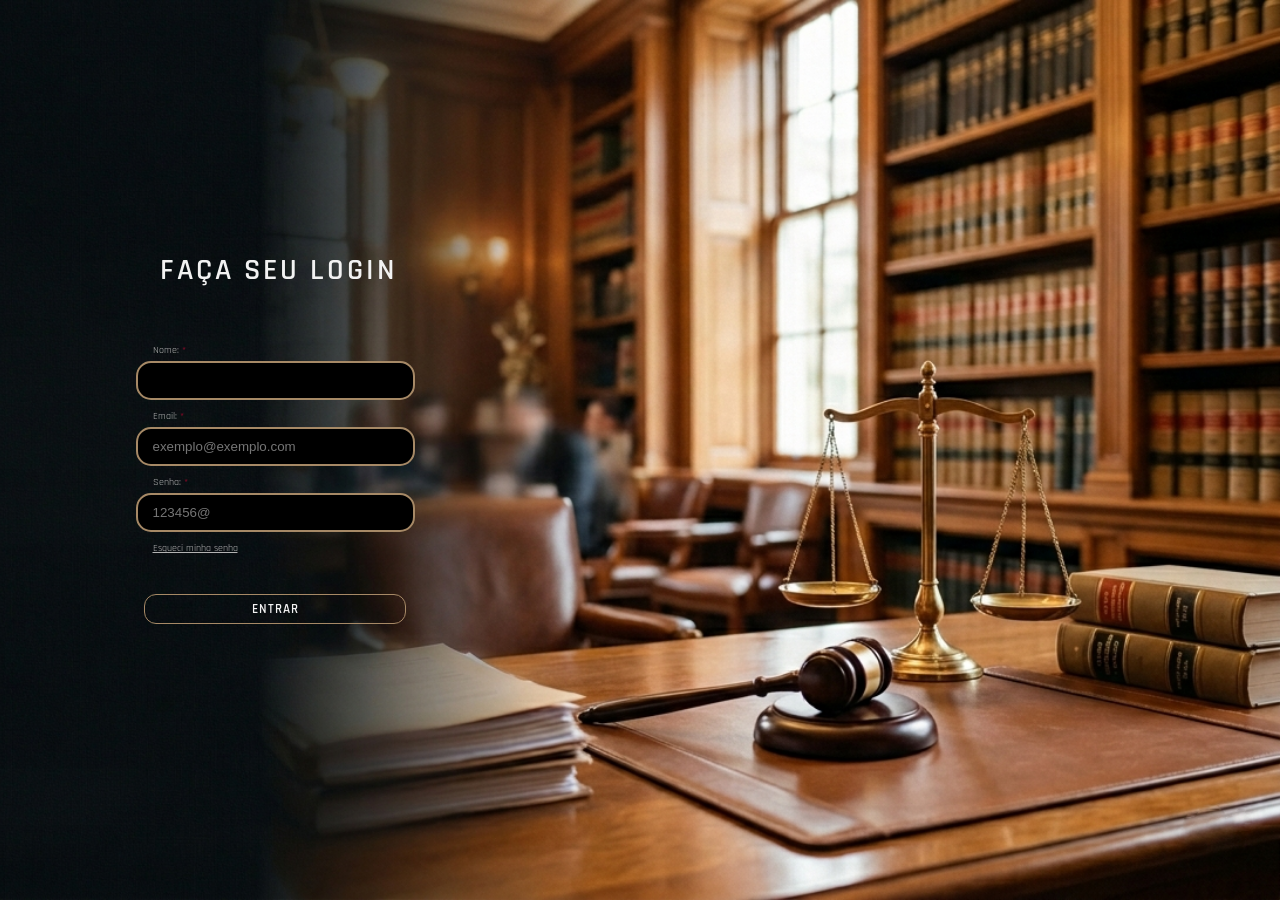
<file: html/index.html>
<!doctype html>
<html lang="pt-br">
  <head>
    <link rel="preconnect" href="https://fonts.googleapis.com" />
    <link rel="preconnect" href="https://fonts.gstatic.com" crossorigin />
    <link
      href="https://fonts.googleapis.com/css2?family=Michroma&display=swap"
      rel="stylesheet"
    />
    <meta charset="UTF-8" />
    <meta name="viewport" content="width=device-width, initial-scale=1.0" />
    <title>LESI Consultas</title>
    <link rel="stylesheet" href="../css/style.css" />

    <link rel="icon" type="image/png+xml" href="../img/fav-icon.png" />
  </head>

  <body>
    <form method="post" action="#">
      <h1>Faça seu login</h1>
      <div class="box-input">
        <p>Nome: <span class="required-field">*</span></p>
        <input type="text" name="inputs" maxlength="10" minlength="4" />

        <p>Email: <span class="required-field">*</span></p>
        <input type="email" name="inputs" placeholder="exemplo@exemplo.com" />

        <p>Senha: <span class="required-field">*</span></p>
        <input
          type="password"
          name="inputs"
          placeholder="123456@"
          minlength="8"
          maxlength="8"
        />

        <p
          class="links"
          onclick="window.location.href = 'forgot_password.html'"
        >
          Esqueci minha senha
        </p>

        <button class="btn-login">Entrar</button>
      </div>
    </form>
  </body>
</html>
</file>
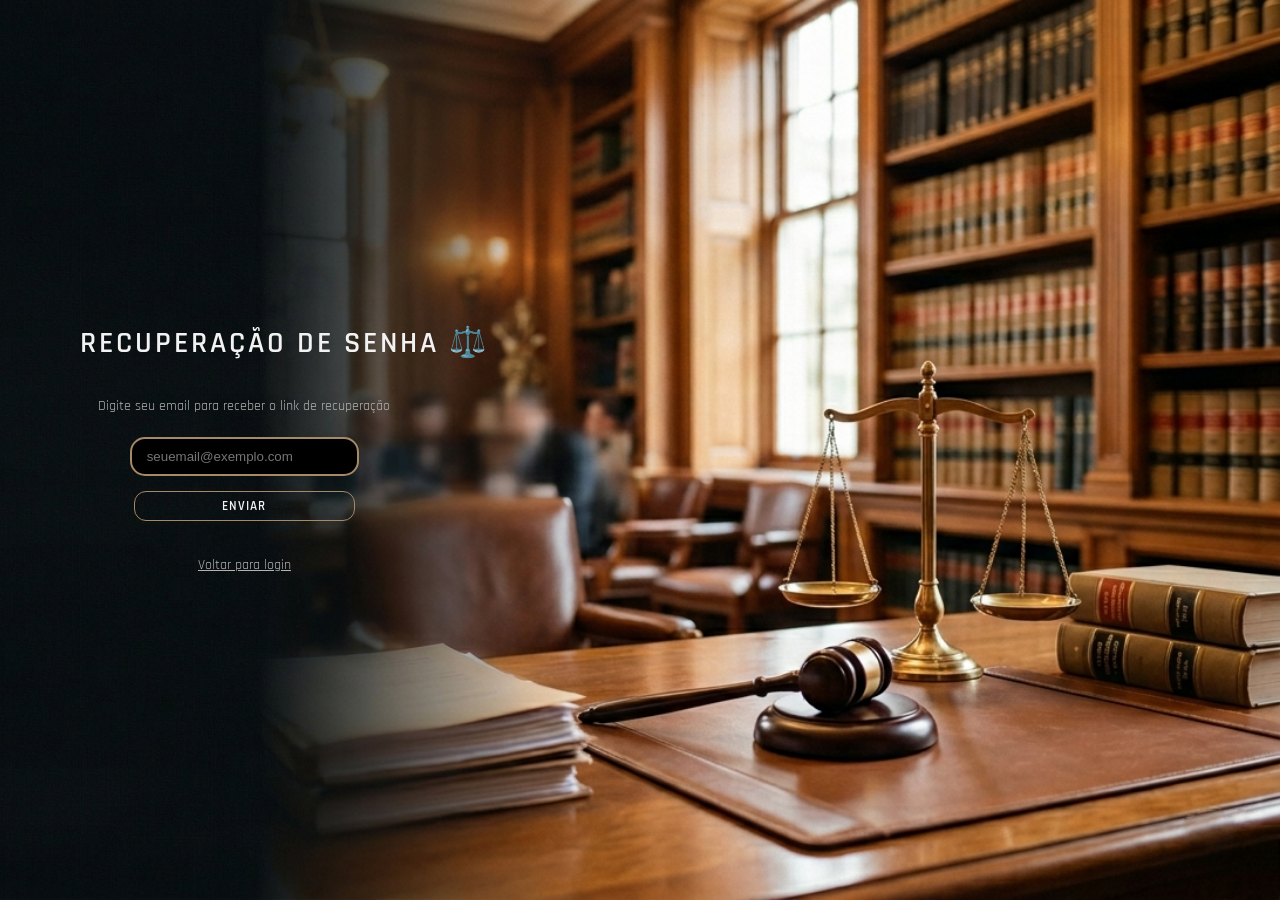
<file: html/forgot_password.html>
<!doctype html>
<html lang="pt-br">
  <head>
    <meta charset="UTF-8" />
    <meta name="viewport" content="width=device-width, initial-scale=1.0" />
    <title>LESI Consultas</title>
    <link rel="stylesheet" href="../css/style.css" />

    <link rel="icon" type="image/png+xml" href="../img/fav-icon.png" />
  </head>

  <body>
    <div class="container-recover">
      <h1>Recuperação de Senha ⚖️</h1>

      <p>Digite seu email para receber o link de recuperação</p>

      <input
        class="input-senha"
        type="email"
        id="emailRecover"
        placeholder="seuemail@exemplo.com"
      />

      <button onclick="sendRecovery()">Enviar</button>

      <p class="links" onclick="goBack()">Voltar para login</p>
    </div>

    <script src="../js/script_forgot_pass.js"></script>
  </body>
</html>
</file>
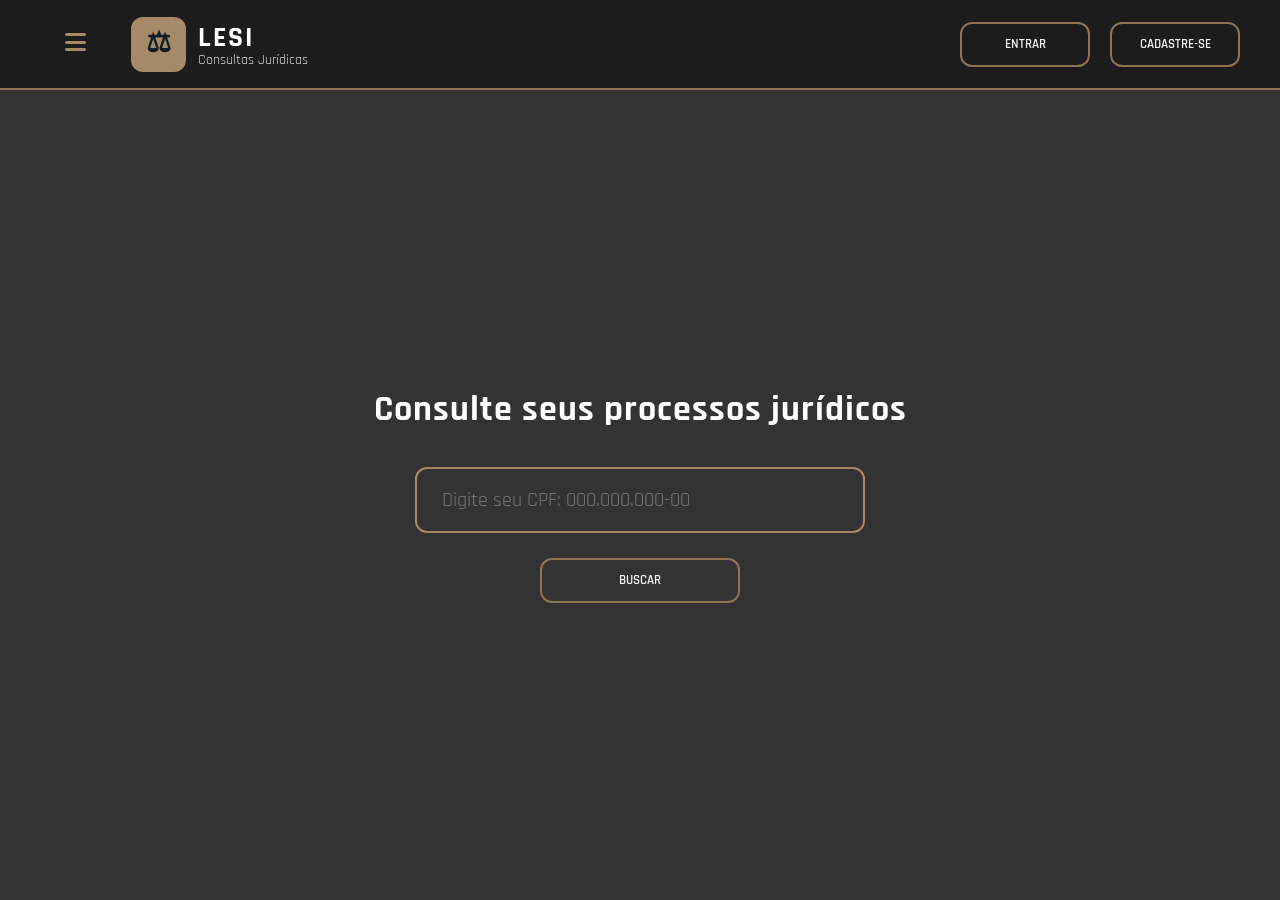
<file: html/main.html>
<!doctype html>
<html lang="pt-br">
  <head>
    <meta charset="UTF-8" />
    <meta name="viewport" content="width=device-width, initial-scale=1.0" />
    <link rel="stylesheet" href="../css/style_main.css" />
    <link
      rel="stylesheet"
      href="https://cdnjs.cloudflare.com/ajax/libs/font-awesome/6.5.1/css/all.min.css"
    />
    <title>LESI Consultas</title>
    <link rel="icon" type="image/png+xml" href="../img/fav-icon.png" />
  </head>

  <body>
    <div class="wrapper">
      <header>
        <div class="header-left">
          <button id="menu-toggle" onclick="toggleSidebar()">
            <i class="fa-solid fa-bars"></i>
          </button>

          <div class="logo">
            <div class="logo-icon">⚖</div>
            <div class="logo-info">
              <div class="logo-text">LESI</div>
              <div class="logo-sub">Consultas Jurídicas</div>
            </div>
          </div>
        </div>

        <div class="list-header">
          <a href="index.html" target="_blank"
            ><button class="btn-nav">Entrar</button></a
          >
          <a href="index.html" target="_blank"
            ><button class="btn-nav">Cadastre-se</button></a
          >
        </div>
      </header>

      <div class="content-container">
        <aside class="sidebar" id="sidebar">
          <h2>Menu</h2>
          <a href="#"><i class="fa-solid fa-house"></i> Início</a>
          <a href="#"><i class="fa-solid fa-magnifying-glass"></i> Pesquisa</a>
          <a href="#"><i class="fa-solid fa-briefcase"></i> Meus Casos</a>
          <a href="#"><i class="fa-solid fa-circle-question"></i> Ajuda</a>
        </aside>

        <main>
          <div class="search">
            <h1>Consulte seus processos jurídicos</h1>
            <input
              type="text"
              id="cpf"
              maxlength="14"
              placeholder="Digite seu CPF: 000.000.000-00"
              oninput="mascaraCPF(this)"
              class="my-input"
            />
            <button class="btn-buscar">Buscar</button>
          </div>
        </main>
      </div>
    </div>

    <script>
      // Função para mostrar/esconder a sidebar
      function toggleSidebar() {
        const sidebar = document.getElementById("sidebar");
        sidebar.classList.toggle("active");
      }

      function mascaraCPF(input) {
        let value = input.value;
        value = value.replace(/\D/g, "");
        value = value.replace(/(\d{3})(\d)/, "$1.$2");
        value = value.replace(/(\d{3})(\d)/, "$1.$2");
        value = value.replace(/(\d{3})(\d{1,2})$/, "$1-$2");
        input.value = value;
      }
    </script>
  </body>
</html>
</file>
<file: css/style.css>
@import url("https://fonts.googleapis.com/css2?family=Rajdhani:wght@400;600&display=swap");

/* body */
body {
  font-family: "Rajdhani", sans-serif;
  font-weight: 400;
  font-style: normal;
  margin: 0;
  padding: 0;
  width: 100%;
  height: 100vh;
  display: flex;
  justify-content: none;
  align-items: center;
  background-color: #000000;
  background-image: url("../img/img_background.png");
  background-position: right center;
  background-repeat: no-repeat;
  background-size: cover;
}

/* form */

form {
  margin-left: 80px;
}

/* h1 */

h1 {
  font-family: "Rajdhani", sans-serif;
  font-weight: 600;
  text-transform: uppercase;
  letter-spacing: 3px;
  color: #f2f2f2;
  margin-left: 80px;
  font-size: 30px;
}

/* todo o box-input */

.box-input {
  min-height: 300px;
  width: 350px;
  flex-direction: column;
  display: flex;
  justify-content: center;
  align-items: center;
  padding: 20px;
  position: relative;
  margin: 20px 0;
}

/* input */

.box-input input {
  width: 70%;
  padding: 10px 15px;
  border-radius: 15px;
  background-color: #000000;
  color: #f2f2f2;
  outline: none;
  transition: all 0.3s ease-in-out;
  border: 2px solid #a68966;
  box-shadow: 0 0 0px transparent;
}

.box-input input:focus {
  border-color: #d80835;
  box-shadow: 0 0 15px #d80835;
}

/* asterisco */

.required-field {
  color: #d80835;
}

/* paragrafo */

.box-input p {
  color: #b3b3b3;
  text-align: left;
  font-size: 10px;
  width: 70%;
  margin: 10px 0 5px 0;
}

/* botao */

.box-input button {
  border-radius: 12px;
  border: 1.5px solid #a68966;
  height: 30px;
  width: 75%;
  font-family: "Rajdhani", sans-serif;
  font-weight: 600;
  letter-spacing: 2px;
  text-transform: uppercase;
  letter-spacing: 1px;
  background-color: transparent;
  color: #f2f2f2;
  margin-top: 35px;
  cursor: pointer;
  transition: all 0.4s ease;
  position: relative;
  overflow: hidden;
}

.box-input button:hover {
  background-color: #d80835;
  border-color: #d80835;
  color: #ffffff;
  box-shadow: 0 0 20px rgba(216, 8, 53, 0.4);
  transform: translateY(-2px);
}

.box-input button:active {
  transform: translateY(0px);
}

/* esqueci minha senha */

.links {
  color: #ccc;
  cursor: pointer;
  text-decoration: underline;
  font-size: 14px;
}

.links:hover {
  color: #fff;
}

/* CAIXA DE ENTRADA DO EMAIL */
.container-recover input {
  width: 40%;
  padding: 10px 15px;
  border-radius: 15px;
  background-color: #000000;
  color: #f2f2f2;
  outline: none;
  transition: all 0.3s ease-in-out;
  border: 2px solid #a68966;
  box-shadow: 0 0 0px transparent;
}

.container-recover input:focus {
  border-color: #d80835;
  box-shadow: 0 0 15px #d80835;
}

.container-recover button:hover {
  background-color: #d80835;
  border-color: #d80835;
  color: #ffffff;
  box-shadow: 0 0 20px rgba(216, 8, 53, 0.4);
  transform: translateY(-2px);
}

.container-recover button:active {
  transform: translateY(0px);
}

.container-recover button {
  border-radius: 12px;
  border: 1.5px solid #a68966;
  height: 30px;
  width: 45%;
  font-family: "Rajdhani", sans-serif;
  font-weight: 600;
  letter-spacing: 2px;
  text-transform: uppercase;
  letter-spacing: 1px;
  background-color: transparent;
  color: #f2f2f2;
  margin-top: 15px;
  margin-bottom: 20px;
  cursor: pointer;
  transition: all 0.4s ease;
  position: relative;
  overflow: hidden;
}

.container-recover {
  display: flex;
  justify-content: center;
  align-items: center;
  flex-direction: column;
}

.container-recover p {
  color: #b3b3b3;
  text-align: center;
  /* melhor aqui */
  font-size: 14px;
  width: 70%;
  line-height: 1.5;
  margin-bottom: 20px;
}
</file>
<file: css/style_main.css>
@import url("https://fonts.googleapis.com/css2?family=Rajdhani:wght@400;600&display=swap");

/* Reset Geral */
* {
  margin: 0;
  padding: 0;
  box-sizing: border-box;
}

body {
  font-family: "Rajdhani", sans-serif;
  background-color: #333333;
  color: white;
  min-height: 100vh;
  overflow: hidden;
}

.wrapper {
  display: flex;
  flex-direction: column;
  height: 100vh;
}

/* --- Header / Navbar --- */
header {
  background: #1c1c1c;
  border-bottom: 2px solid #8e7355;
  padding: 0 40px;
  height: 90px;
  display: flex;
  align-items: center;
  justify-content: space-between;
  z-index: 1000;
}

.header-left {
  display: flex;
  align-items: center;
  gap: 20px;
}

/* Botão do Menu Hamburguer */
#menu-toggle {
  background: transparent;
  border: none;
  color: #a68966;
  font-size: 24px;
  cursor: pointer;
  width: auto;
  height: auto;
  margin: 0;
  transition: color 0.3s;
}

#menu-toggle:hover {
  color: #d80835;
  background: transparent;
  box-shadow: none;
  transform: scale(1.1);
}

.logo {
  display: flex;
  align-items: center;
  gap: 12px;
}

.logo-icon {
  width: 55px;
  height: 55px;
  background: #a68966;
  border-radius: 12px;
  display: flex;
  align-items: center;
  justify-content: center;
  font-size: 28px;
  font-weight: bold;
  color: #0d1b2a;
}

.logo-text {
  font-size: 28px;
  font-weight: bold;
  letter-spacing: 2px;
  color: white;
}

.logo-sub {
  font-size: 14px;
  color: #d9d9d9;
  margin-top: -5px;
}

.list-header {
  display: flex;
  align-items: center;
  gap: 20px;
}

/* --- Layout Principal --- */
.content-container {
  display: flex;
  flex: 1;
}

/* --- Sidebar (Escondida por padrão) --- */
.sidebar {
  width: 0; /* Começa com largura zero */
  overflow: hidden; /* Esconde o conteúdo que sobrar */
  background-color: #1c1c1c;
  border-right: 0 solid #8e7355;
  padding: 0; /* Sem padding inicial */
  display: flex;
  flex-direction: column;
  gap: 5px;
  transition: all 0.5s cubic-bezier(0.4, 0, 0.2, 1); /* Transição suave */
  white-space: nowrap; /* Impede o texto de quebrar linha enquanto abre */
}

/* Estado Ativo da Sidebar (Quando clicado) */
.sidebar.active {
  width: 250px;
  padding: 30px 20px;
  border-right: 2px solid #8e7355;
}

.sidebar h2 {
  color: #a68966;
  font-size: 18px;
  text-transform: uppercase;
  margin-bottom: 15px;
  border-bottom: 1px solid #333;
  padding-bottom: 5px;
  letter-spacing: 1px;
}

.sidebar a {
  color: #d9d9d9;
  text-decoration: none;
  font-weight: 600;
  font-size: 19px;
  padding: 12px 15px;
  border-radius: 8px;
  transition: all 0.3s ease;
  display: flex;
  align-items: center;
  gap: 15px;
}

.sidebar a i {
  color: #a68966;
  width: 25px;
  text-align: center;
  font-size: 18px;
}

.sidebar a:hover {
  background-color: #a68966;
  color: #1c1c1c;
  transform: translateX(8px);
}

/* --- Área de Conteúdo / Busca --- */
main {
  flex: 1;
  display: flex;
  align-items: center;
  justify-content: center;
  padding: 40px;
}

.search {
  display: flex;
  flex-direction: column;
  align-items: center;
  gap: 25px;
  width: 100%;
}

.search h1 {
  font-size: 36px;
  margin-bottom: 10px;
  text-align: center;
  letter-spacing: 1px;
}

.my-input {
  width: 100%;
  max-width: 450px;
  padding: 18px 25px;
  border-radius: 12px;
  background-color: transparent;
  color: #f2f2f2;
  border: 2px solid #a68966;
  outline: none;
  font-family: "Rajdhani", sans-serif;
  font-size: 20px;
  transition: all 0.3s ease;
}

.my-input:focus {
  background-color: #1c1c1c;
  border-color: #d80835;
  box-shadow: 0 0 15px rgba(216, 8, 53, 0.3);
}

/* --- Botões padrão --- */
button {
  border-radius: 12px;
  height: 45px;
  padding: 0 25px;
  font-family: "Rajdhani", sans-serif;
  font-weight: 600;
  text-transform: uppercase;
  background-color: transparent;
  color: #f2f2f2;
  border: 2px solid #8e7355;
  cursor: pointer;
  transition: all 0.4s ease;
}

.btn-nav {
  width: 130px;
}

.btn-buscar {
  width: 200px;
}

button:hover {
  background-color: #d80835;
  border-color: #d80835;
  color: #ffffff;
  box-shadow: 0 0 10px rgba(216, 8, 53, 0.4);
  transform: translateY(-2px);
}
</file>
